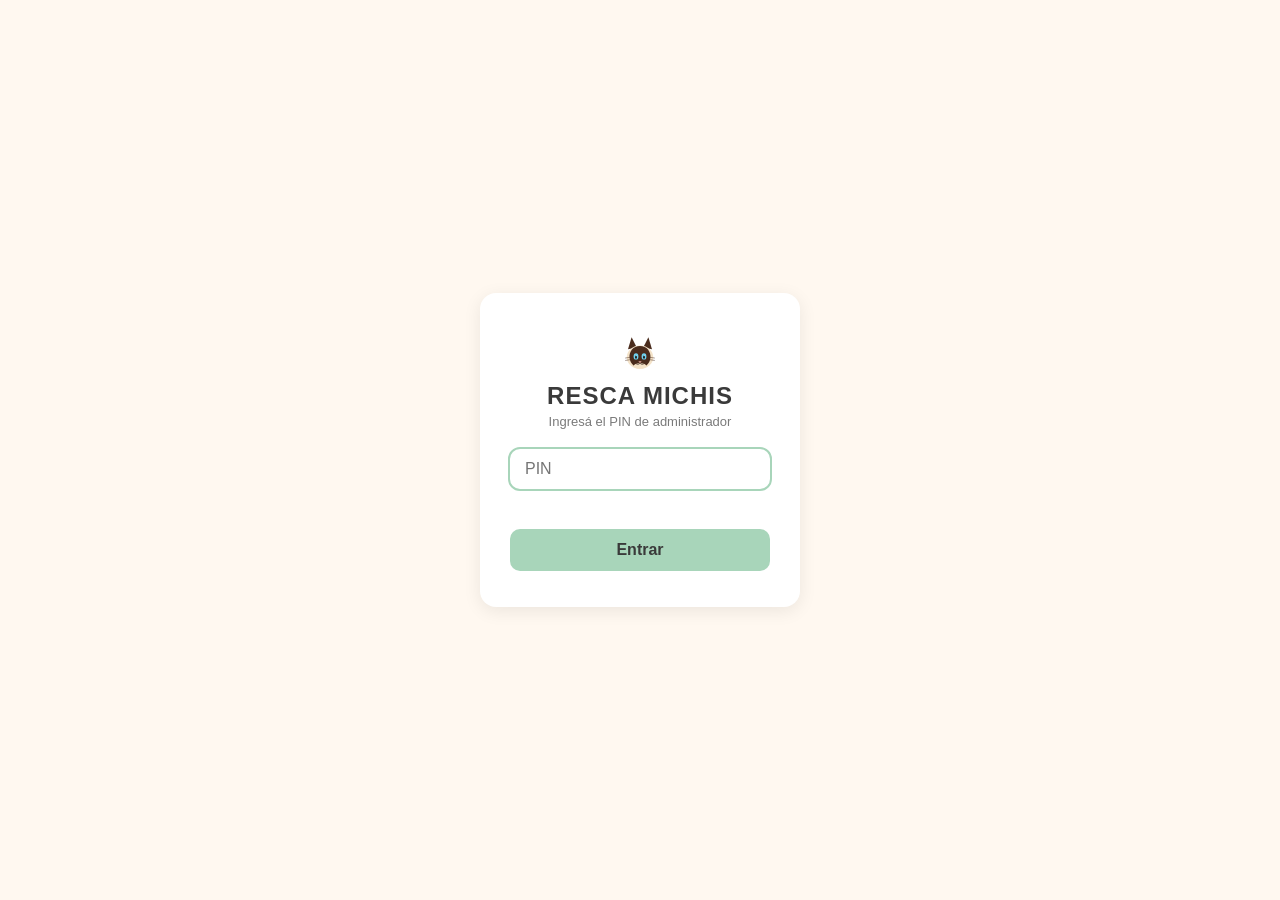
<file: index.html>
<!DOCTYPE html>
<html lang="es">
<head>
    <meta charset="UTF-8">
    <meta name="viewport" content="width=device-width,initial-scale=1.0">
    <title>RESCA MICHIS</title>
    <link rel="stylesheet" href="assets/css/reset.css">
    <link rel="stylesheet" href="assets/css/theme.css">
    <link rel="stylesheet" href="assets/css/layout.css">
    <link rel="stylesheet" href="assets/css/components.css">
</head>
<body>
<div id="app">
    <aside id="sidebar"></aside>
    <main id="main">
        <header id="topbar"></header>
        <section id="workspace"></section>
    </main>
</div>

<script src="src/vendor/qrcode.js"></script>

<script src="src/core/Storage.js"></script>
<script src="src/core/Auth.js"></script>
<script src="src/core/Icons.js"></script>

<script src="src/entities/Tutor.js"></script>
<script src="src/entities/Michi.js"></script>

<script src="src/repositories/TutorRepository.js"></script>
<script src="src/repositories/MichiRepository.js"></script>

<script src="src/services/EventService.js"></script>
<script src="src/services/QRService.js"></script>
<script src="src/services/TutorService.js"></script>
<script src="src/services/MichiService.js"></script>
<script src="src/services/BackupService.js"></script>
<script src="src/services/ImportService.js"></script>

<script src="src/views/LoginView.js"></script>
<script src="src/views/SidebarView.js"></script>
<script src="src/views/TopbarView.js"></script>
<script src="src/views/DashboardView.js"></script>
<script src="src/views/RegistroWizardView.js"></script>
<script src="src/views/MichisListView.js"></script>
<script src="src/views/BackupView.js"></script>

<script src="src/core/Router.js"></script>
<script src="src/core/App.js"></script>

<script>
    App.start();
</script>
</body>
</html>
</file>
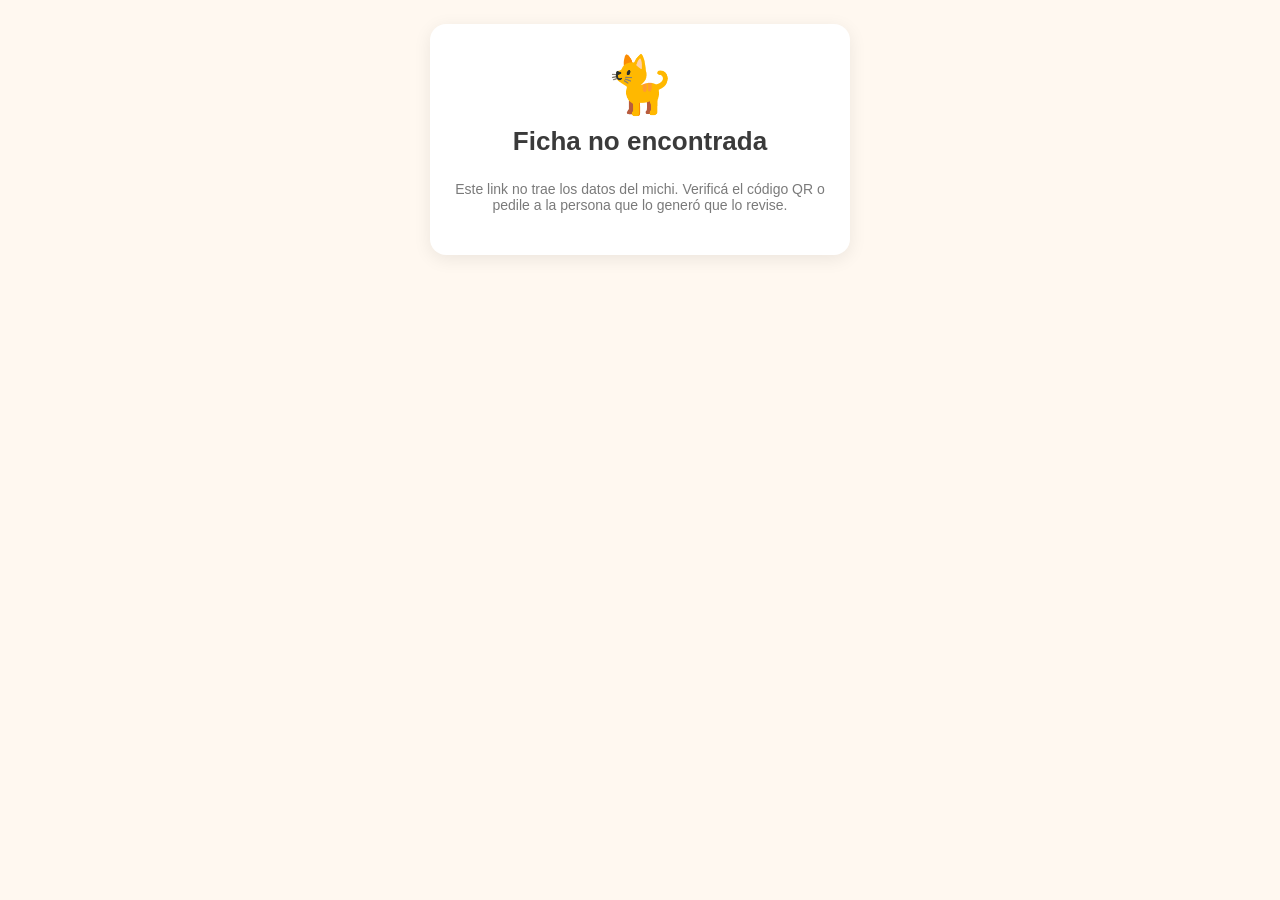
<file: ficha.html>
<!DOCTYPE html>
<html lang="es">
<head>
<meta charset="UTF-8">
<meta name="viewport" content="width=device-width,initial-scale=1.0">
<title>Encontré un michi — RESCA MICHIS</title>
<style>
  :root{
    --mint:#A8D5BA;
    --mint-dark:#7FBFA0;
    --peach:#FFD9B3;
    --lavender:#E0D4F7;
    --cream:#FFF8F0;
    --white:#FFFFFF;
    --text:#3A3A3A;
    --text-muted:#7A7A7A;
    --shadow:0 4px 18px rgba(0,0,0,.08);
    --radius:16px;
    --radius-sm:10px;
  }
  *{box-sizing:border-box}
  body{
    margin:0;
    font-family:"Segoe UI",Arial,sans-serif;
    background:var(--cream);
    color:var(--text);
    display:flex;
    justify-content:center;
    padding:24px 16px;
  }
  .card{
    background:var(--white);
    border-radius:var(--radius);
    box-shadow:var(--shadow);
    max-width:420px;
    width:100%;
    padding:28px 24px;
    text-align:center;
  }
  .emoji{font-size:56px}
  h1{margin:8px 0 0;font-size:26px}
  .badge{
    display:inline-block;
    background:var(--lavender);
    color:var(--text);
    border-radius:999px;
    padding:4px 14px;
    font-size:13px;
    font-weight:600;
    margin-top:8px;
  }
  .aviso{
    background:var(--peach);
    border-radius:var(--radius-sm);
    padding:14px;
    font-size:14px;
    margin:20px 0;
    text-align:left;
    line-height:1.5;
  }
  dl{
    text-align:left;
    margin:20px 0;
    border-top:1px solid #eee;
    padding-top:12px;
  }
  dl div{display:flex;justify-content:space-between;padding:6px 0;border-bottom:1px dashed #eee;font-size:14px}
  dt{color:var(--text-muted)}
  dd{margin:0;font-weight:600;text-align:right}
  .contacto{
    background:var(--mint);
    border-radius:var(--radius-sm);
    padding:16px;
    margin-top:16px;
  }
  .contacto h2{margin:0 0 10px;font-size:15px}
  .btns{display:flex;gap:10px;margin-top:10px}
  .btn{
    flex:1;
    display:block;
    padding:12px;
    border-radius:var(--radius-sm);
    background:var(--white);
    color:var(--text);
    font-weight:700;
    text-decoration:none;
    font-size:14px;
  }
  .vacio{color:var(--text-muted);font-size:14px;margin-top:24px}
</style>
</head>
<body>
<div class="card" id="card">
  <div class="emoji">🐈</div>
  <p class="vacio">Cargando datos…</p>
</div>

<script>
(function () {
  const p = new URLSearchParams(location.search);
  const nombre = p.get("n") || "Michi";
  const sexo = p.get("s") || "";
  const castrado = p.get("cs") || "";
  const edad = p.get("e") || "";
  const color = p.get("c") || "";
  const estado = p.get("es") || "";
  const tutorNombre = p.get("tn") || "";
  const celular = p.get("t") || "";
  const whatsapp = p.get("w") || "";
  const zona = p.get("z") || "";

  const card = document.getElementById("card");

  if (!celular && !whatsapp) {
    card.innerHTML = `
      <div class="emoji">🐈</div>
      <h1>Ficha no encontrada</h1>
      <p class="vacio">Este link no trae los datos del michi. Verificá el código QR o pedile a la persona que lo generó que lo revise.</p>
    `;
    return;
  }

  const fila = (label, valor) => valor
    ? `<div><dt>${label}</dt><dd>${valor}</dd></div>`
    : "";

  const waNumero = (whatsapp || celular || "").replace(/[^\d+]/g, "");

  card.innerHTML = `
    <div class="emoji">🐈</div>
    <h1>${nombre}</h1>
    ${estado ? `<span class="badge">${estado}</span>` : ""}
    <div class="aviso">
      ✔ No lo persigas si está asustado.<br>
      ✔ Comunicate con el tutor, no te lo lleves.<br>
      ✔ Si está en peligro, ayudalo solo si podés hacerlo con seguridad.
    </div>
    <dl>
      ${fila("Sexo", sexo)}
      ${fila("Castrado", castrado)}
      ${fila("Edad", edad)}
      ${fila("Color", color)}
      ${fila("Zona habitual", zona)}
    </dl>
    <div class="contacto">
      <h2>${tutorNombre ? "Tutor: " + tutorNombre : "Contactá al tutor"}</h2>
      <div class="btns">
        ${celular ? `<a class="btn" href="tel:${celular.replace(/[^\d+]/g, "")}">📞 Llamar</a>` : ""}
        ${waNumero ? `<a class="btn" href="https://wa.me/${waNumero}" target="_blank" rel="noopener">💬 WhatsApp</a>` : ""}
      </div>
    </div>
  `;
})();
</script>
</body>
</html>
</file>
<file: assets/css/theme.css>
:root{
  --mint:#A8D5BA;
  --mint-dark:#7FBFA0;
  --peach:#FFD9B3;
  --lavender:#E0D4F7;
  --cream:#FFF8F0;
  --white:#FFFFFF;
  --text:#3A3A3A;
  --text-muted:#7A7A7A;
  --danger:#F2A5A5;
  --danger-dark:#D97A7A;
  --shadow:0 4px 18px rgba(0,0,0,.08);
  --radius:16px;
  --radius-sm:10px;
}

body{
  font-family:"Segoe UI",Arial,sans-serif;
  background:var(--cream);
  color:var(--text);
}

.btn{
  padding:12px 20px;
  border-radius:var(--radius-sm);
  background:var(--mint);
  color:var(--text);
  font-weight:600;
  transition:transform .1s, background .2s;
}
.btn:hover{background:var(--mint-dark)}
.btn:active{transform:scale(.98)}
.btn-secundario{background:var(--white);border:1px solid #E5E5E5}
.btn-secundario:hover{background:var(--lavender)}
.btn-peligro{background:var(--danger)}
.btn-peligro:hover{background:var(--danger-dark)}
.btn-block{width:100%}

input,select,textarea{
  padding:10px 14px;
  border:1px solid #E5E5E5;
  border-radius:var(--radius-sm);
  background:var(--white);
  width:100%;
}
input:focus,select:focus,textarea:focus{
  outline:2px solid var(--mint);
  border-color:transparent;
}

label{
  display:block;
  font-size:13px;
  color:var(--text-muted);
  margin-bottom:4px;
  font-weight:600;
}

.field{margin-bottom:16px}
</file>
<file: assets/css/layout.css>
#app{
  display:grid;
  grid-template-columns:240px 1fr;
  min-height:100vh;
}

#sidebar{
  background:var(--mint);
  padding:25px 18px;
  display:flex;
  flex-direction:column;
}

#main{
  display:flex;
  flex-direction:column;
  min-width:0;
}

#topbar{
  background:var(--white);
  padding:18px 30px;
  box-shadow:var(--shadow);
  display:flex;
  align-items:center;
  justify-content:space-between;
}

#workspace{
  padding:30px;
  overflow:auto;
  flex:1;
}

@media (max-width:800px){
  #app{grid-template-columns:1fr}
  #sidebar{
    position:fixed;
    inset:0 auto 0 0;
    width:220px;
    z-index:50;
    transform:translateX(-100%);
    transition:transform .2s;
  }
  #sidebar.abierto{transform:translateX(0)}
}
</file>
<file: assets/css/components.css>
/* --- Sidebar --- */
.logo{
  text-align:center;
  margin-bottom:30px;
}
.logo .emoji{font-size:38px}
.logo h2{font-size:20px;letter-spacing:1px;margin-top:6px}
.logo span{font-size:12px;color:var(--text-muted);display:block}

nav.menu button{
  width:100%;
  text-align:left;
  padding:12px 14px;
  margin-bottom:6px;
  border-radius:var(--radius-sm);
  background:transparent;
  font-weight:600;
  display:flex;
  align-items:center;
  gap:10px;
}
nav.menu button:hover{background:rgba(255,255,255,.5)}
nav.menu button.activo{background:var(--white);box-shadow:var(--shadow)}

/* --- Topbar --- */
#topbar h1{font-size:20px}
#topbar p{font-size:12px;color:var(--text-muted)}

/* --- Dashboard --- */
.saludo{margin-bottom:6px}
.frase{color:var(--text-muted);font-style:italic;margin-bottom:24px}

.kpis{
  display:grid;
  grid-template-columns:repeat(auto-fit,minmax(160px,1fr));
  gap:18px;
  margin-bottom:30px;
}
.kpi{
  background:var(--white);
  border-radius:var(--radius);
  padding:20px;
  box-shadow:var(--shadow);
}
.kpi .emoji{font-size:26px}
.kpi h3{font-size:13px;color:var(--text-muted);margin:6px 0 4px;font-weight:600}
.kpi h1{font-size:34px}

.panel{
  background:var(--white);
  border-radius:var(--radius);
  padding:24px;
  box-shadow:var(--shadow);
  margin-bottom:24px;
}
.panel h2{margin-bottom:18px;font-size:18px}

.actividad-item{
  padding:10px 0;
  border-bottom:1px solid #F0F0F0;
  font-size:14px;
}
.actividad-item:last-child{border-bottom:none}
.actividad-item .fecha{color:var(--text-muted);font-size:12px}

/* --- Wizard --- */
.wizard-header{
  display:flex;
  justify-content:space-between;
  align-items:center;
  margin-bottom:24px;
}
.wizard-paso{color:var(--text-muted);font-size:13px}
.wizard-progreso{
  height:6px;
  background:#EEEEEE;
  border-radius:4px;
  overflow:hidden;
  margin-bottom:30px;
}
.wizard-progreso-fill{
  height:100%;
  background:var(--mint-dark);
  transition:width .2s;
}
.wizard-acciones{
  display:flex;
  justify-content:space-between;
  margin-top:24px;
}
.grid-2{
  display:grid;
  grid-template-columns:1fr 1fr;
  gap:16px;
}
.chip-group{display:flex;gap:10px;flex-wrap:wrap}
.chip{
  padding:10px 18px;
  border-radius:999px;
  background:var(--white);
  border:1px solid #E5E5E5;
  font-weight:600;
  font-size:14px;
}
.chip.activo{background:var(--mint);border-color:var(--mint-dark)}

.preview-card{
  background:var(--cream);
  border-radius:var(--radius);
  padding:20px;
}
.preview-card dl{display:grid;grid-template-columns:120px 1fr;gap:8px 12px;font-size:14px}
.preview-card dt{color:var(--text-muted);font-weight:600}

/* --- Michis list --- */
.buscador{margin-bottom:20px}
.michis-grid{
  display:grid;
  grid-template-columns:repeat(auto-fill,minmax(220px,1fr));
  gap:18px;
}
.michi-card{
  background:var(--white);
  border-radius:var(--radius);
  padding:18px;
  box-shadow:var(--shadow);
  cursor:pointer;
  transition:transform .1s;
}
.michi-card:hover{transform:translateY(-2px)}
.michi-card .emoji-grande{font-size:32px}
.michi-card h3{margin:8px 0 2px}
.michi-card p{font-size:13px;color:var(--text-muted)}
.badge{
  display:inline-block;
  padding:3px 10px;
  border-radius:999px;
  font-size:11px;
  font-weight:700;
  background:var(--lavender);
  margin-top:8px;
}

/* --- Ficha / Chapita imprimible --- */
.chapita{
  max-width:380px;
  margin:0 auto;
  background:var(--white);
  border-radius:var(--radius);
  padding:26px;
  text-align:center;
  box-shadow:var(--shadow);
  border:3px solid var(--mint);
}
.chapita .emoji-grande{font-size:48px}
.chapita h1{font-size:24px;margin:8px 0 4px}
.chapita .aviso{
  background:var(--cream);
  border-radius:var(--radius-sm);
  padding:14px;
  font-size:13px;
  text-align:left;
  margin:16px 0;
}
.chapita canvas{margin:16px auto}
.chapita .contacto{font-size:15px;font-weight:700;margin:4px 0}
.chapita .zona{color:var(--text-muted);font-size:13px}

.modal-overlay{
  position:fixed;inset:0;
  background:rgba(0,0,0,.4);
  display:flex;align-items:center;justify-content:center;
  z-index:200;
}
.modal{
  background:var(--white);
  border-radius:var(--radius);
  padding:26px;
  max-width:440px;
  width:90%;
  max-height:85vh;
  overflow:auto;
}
.modal-cerrar{float:right;font-size:20px;color:var(--text-muted)}

@media print{
  #sidebar,#topbar,.no-imprimir{display:none !important}
  #app{display:block}
  #workspace{padding:0}
}

/* --- Buscador de tutor existente (wizard) --- */
.tutor-resultado{
  background:var(--cream);
  border:1px solid #E5E5E5;
  border-radius:var(--radius-sm);
  padding:10px 14px;
  margin-top:8px;
  cursor:pointer;
  display:flex;
  justify-content:space-between;
  align-items:center;
  gap:10px;
  font-size:13px;
  transition:background .15s;
}
.tutor-resultado:hover{background:var(--lavender)}
.tutor-resultado span{color:var(--text-muted);font-size:12px;white-space:nowrap}

/* --- Login --- */
.login-overlay{
  position:fixed;inset:0;
  background:var(--cream);
  display:flex;align-items:center;justify-content:center;
  z-index:300;
}
.login-card{
  background:var(--white);
  border-radius:var(--radius);
  box-shadow:var(--shadow);
  padding:36px 30px;
  max-width:320px;
  width:90%;
  text-align:center;
}
.login-card .emoji{font-size:40px}
.login-card h2{margin:8px 0 4px;letter-spacing:1px}
.login-sub{color:var(--text-muted);font-size:13px;margin-bottom:20px}
.login-error{color:var(--danger-dark);font-size:13px;min-height:18px;margin-bottom:6px}
</file>
